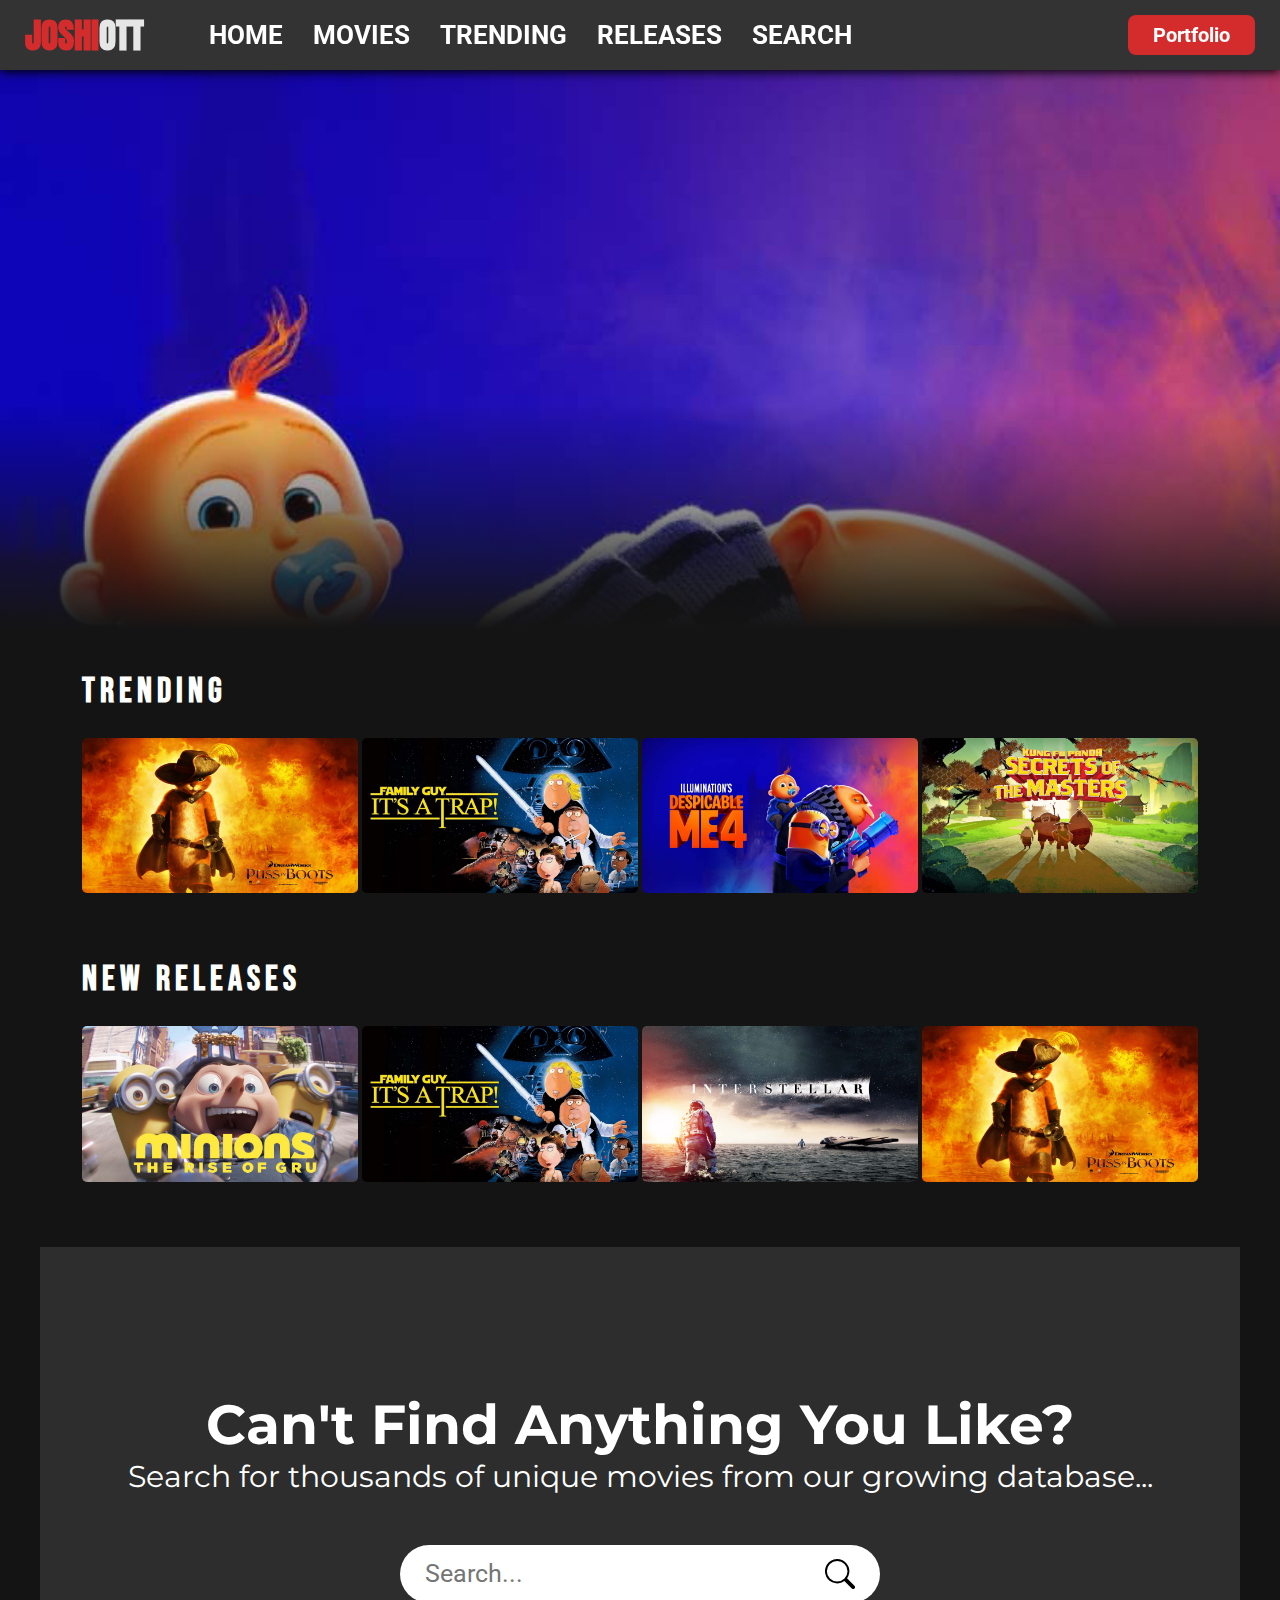
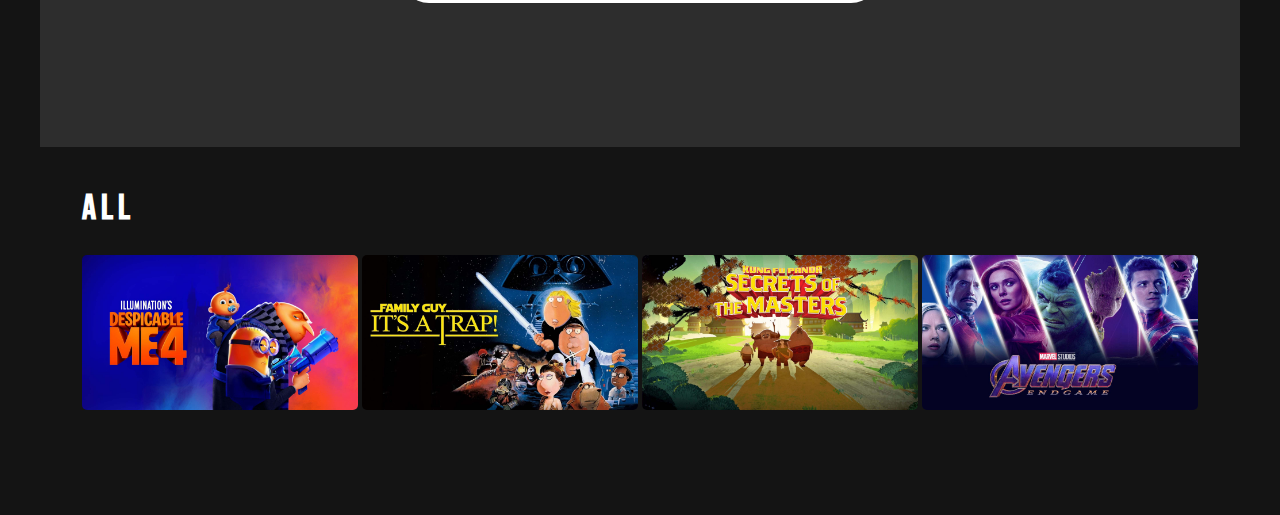
<file: m/index.html>
<!DOCTYPE html>
<html lang="en">
  <head>
    <title>Streaming Service Landing Page</title>
    <meta charset="UTF-8" />
    <meta name="viewport" content="width=device-width, initial-scale=1.0" />

    <link rel="stylesheet" href="styles.css" />
    

  </head>
  <body onload="AddCarouselButtons(); CheckSizeAttributes(); AddCards(); MakeJumbotron(); CheckCards(); ResizeHeader();" onscroll="ScrollFunction();" onresize="CheckSizeAttributes(); CheckCards(); MakeJumbotron(); ResizeHeader();">
    <div class="content">
        <div class="header">
            <div class="brand">
                <h1 class="red">JOSHI</h1>
                <h1 class="white">OTT</h1>
            </div>
            <div class="main-nav">
                <a href="#" class="button-container">
                    <h2>HOME</h2>
                </a>
                <a onclick="SmoothScroll('movies');" class="button-container">
                    <h2>MOVIES</h2>
                </a>
                <a onclick="SmoothScroll('trending');" class="button-container">
                    <h2>TRENDING</h2>
                </a>
                <a onclick="SmoothScroll('releases');" class="button-container">
                    <h2>RELEASES</h2>
                </a>
                <a onclick="SmoothScroll('search');" class="button-container">
                    <h2>SEARCH</h2>
                </a>
            </div>
            <div class="right-nav">
                <div class="button-container login" onclick="window.location.href='https://vpjoshi.in';">
                  <h2>Portfolio</h2>
                </div>
            </div> 
        </div>
        <div class="top">
            <div class="image-container">
            </div>
        </div>
        <div class="mid">
            <div class="content-area" id="trending">
                <h2 class="content-title">TRENDING</h2>
                <div class="card-carousel">

                </div>
            </div>
            <div class="content-area" id="releases">
                <h2 class="content-title">NEW RELEASES</h2>
                <div class="card-carousel">

                </div>
            </div>
            <div class="search-area" id="search">
                <div class="search-area-content">
                    <h2>Can't Find Anything You Like?</h2>
                    <p>Search for thousands of unique movies from our growing database...</p>
                    <div class="input-area">
                        <input type="text" placeholder="Search..." />
                        <svg fill="currentColor" viewBox="0 0 16 16">
                            <path d="M11.742 10.344a6.5 6.5 0 1 0-1.397 1.398h-.001c.03.04.062.078.098.115l3.85 3.85a1 1 0 0 0 1.415-1.414l-3.85-3.85a1.007 1.007 0 0 0-.115-.1zM12 6.5a5.5 5.5 0 1 1-11 0 5.5 5.5 0 0 1 11 0z" />
                        </svg>
                    </div>
                </div>
            </div>
            <div class="content-area" id="movies">
                <h2 class="content-title">ALL</h2>
                <div class="card-carousel">

                </div>
            </div>
        </div>

    </div>

    <div class="watch-later-modal">
        <h3>Added <a href="#" class="movie"></a> to your <a href="#" class="playlist">WATCH LATER</a> playlist!</h3>
        <div class="side-buttons">
            <svg fill="currentColor" viewBox="0 0 16 16" onclick="alert('Removed item from the Watch Later playlist'); ToggleWatchLater('', false);">
                <path fill-rule="evenodd" d="M8 3a5 5 0 1 1-4.546 2.914.5.5 0 0 0-.908-.417A6 6 0 1 0 8 2v1z" />
                <path d="M8 4.466V.534a.25.25 0 0 0-.41-.192L5.23 2.308a.25.25 0 0 0 0 .384l2.36 1.966A.25.25 0 0 0 8 4.466z" />
            </svg>
            <svg fill="currentColor" viewBox="0 0 16 16" onclick="ToggleWatchLater('', false);">
                <path d="M4.646 4.646a.5.5 0 0 1 .708 0L8 7.293l2.646-2.647a.5.5 0 0 1 .708.708L8.707 8l2.647 2.646a.5.5 0 0 1-.708.708L8 8.707l-2.646 2.647a.5.5 0 0 1-.708-.708L7.293 8 4.646 5.354a.5.5 0 0 1 0-.708z" />
            </svg>
        </div>
    </div>
    <script src="script.js"></script>
  </body>
</html>
</file>
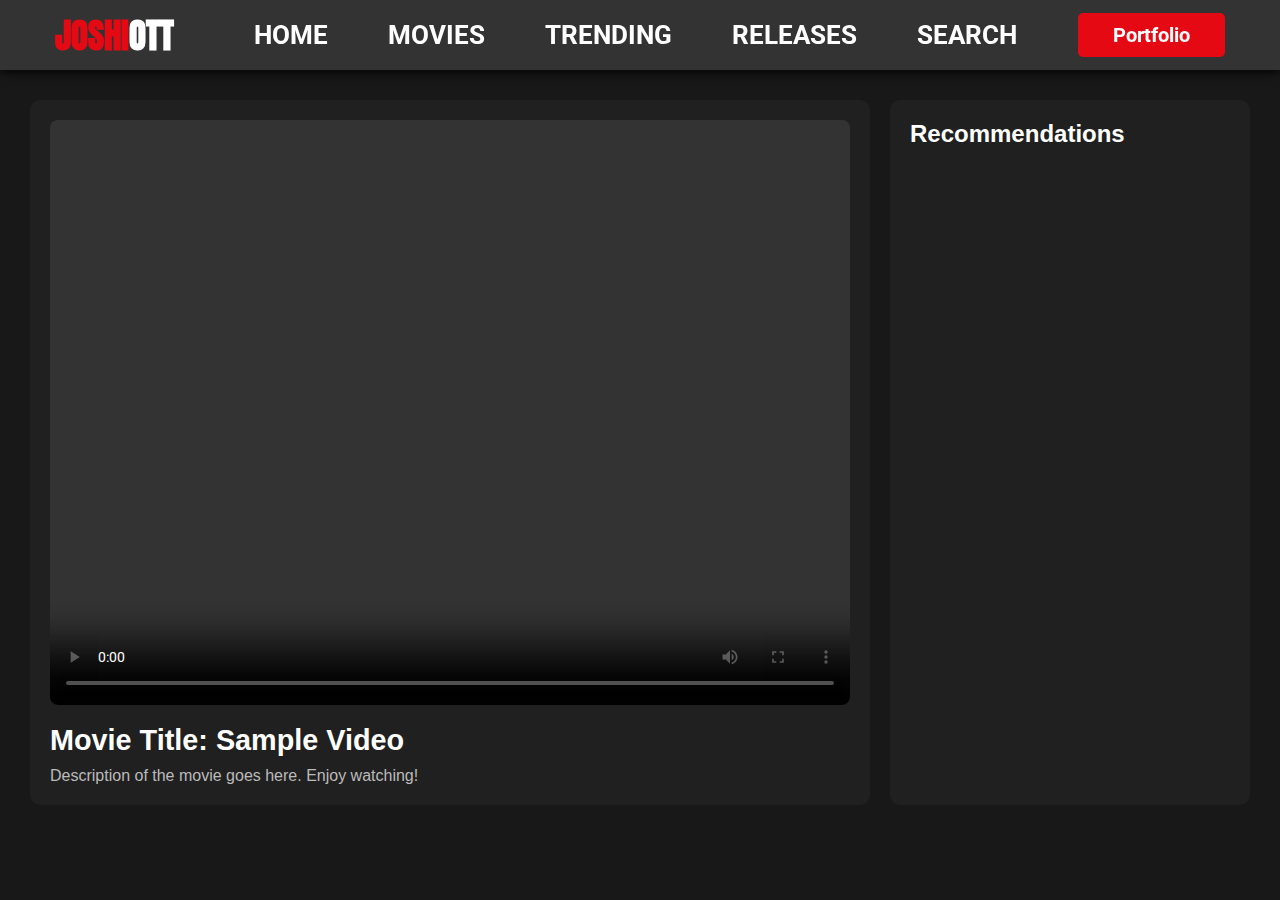
<file: watch/index.html>
<!DOCTYPE html>
<html lang="en">
<head>
  <title>Watch Movie - JOSHI OTT</title>
  <meta charset="UTF-8" />
  <meta name="viewport" content="width=device-width, initial-scale=1.0" />
  <link rel="stylesheet" href="styles.css" />
  <link rel="stylesheet" href="s.css" />
  <link href="https://vjs.zencdn.net/8.9.0/video-js.css" rel="stylesheet" />
  <script src="https://vjs.zencdn.net/8.9.0/video.min.js"></script>
  <link rel="icon" href="/favicon.ico" type="image/x-icon">



</head>
<body>
  <div class="content">
    <!-- Header Section -->
    <div class="header">
      <div class="brand">
        <h1 class="red">JOSHI</h1>
        <h1 class="white">OTT</h1>
      </div>
      <div class="main-nav">
        <a href="https://ott.vpjoshi.in/#" class="button-container"><h2>HOME</h2></a>
        <a href="https://ott.vpjoshi.in/#movies" class="button-container"><h2>MOVIES</h2></a>
        <a href="https://ott.vpjoshi.in/#trending" class="button-container"><h2>TRENDING</h2></a>
        <a href="https://ott.vpjoshi.in/#rekeases" class="button-container"><h2>RELEASES</h2></a>
        <a href="https://ott.vpjoshi.in/#search" class="button-container"><h2>SEARCH</h2></a>
      </div>
      <div class="right-nav">
        <div class="button-container login" onclick="window.location.href='https://vpjoshi.in';">
          <h2>Portfolio</h2>
        </div>
      </div>      
    </div>

    <!-- Video Player Layout -->
    <div class="video-section">
      <!-- Left Side: Video Player -->
      <div class="video-player">
        <video id="videoPlayer"
       class="video-js vjs-default-skin vjs-big-play-centered vjs-show-big-play-button-on-pause"
       controls preload="auto"></video>

        <h2 class="video-title">Movie Title: Sample Video</h2>
        <p class="video-description">Description of the movie goes here. Enjoy watching!</p>
      </div>

      <div class="recommendations">
        <h3>Recommendations</h3>
        <div id="recommendation-container"></div>
      </div>
      
    </div>
  </div>
  <script>
    const MovieFile = {
      "avengers endgame": "avengers.mp4",
      "deadpool wolverine": "deadpool.mp4",
      "despicable me 4": "despicableme4.mp4",
      "family guy - its a trap": "familyguy.mp4",
      "interstellar": "interstellar.mp4",
      "kung fu panda - secrets of the masters": "kungfupanda.mp4",
      "minions - the rise of gru": "minions.mp4",
      "puss in boots - the last wish": "pussinboots.mp4",
      "suzume": "suzume.mp4",
      "the gorge": "gorge.mp4"
    };


    let data = {
      "Deadpool Wolverine": {
        background: "Img/deadpool.jpg",
        display_background: "Img/deadpool.jpg",
        description: "The iconic duo is back in a hilarious, action-packed adventure filled with chaos and surprises.",
        duration: "2h 10m"
      },
      "Avengers Endgame": {
        background: "Img/endgame.jpg",
        display_background: "Img/endgame.jpg",
        description: "The Avengers reunite for one final stand against Thanos in a battle to save the universe.",
        duration: "3h 2m"
      },
      "Despicable Me 4": {
        background: "Img/gru.jpg",
        display_background: "Img/gru.jpg",
        description: "Gru and his mischievous minions return, facing hilarious challenges while embracing family life.",
        duration: "1h 35m"
      },
      "Family Guy - Its A Trap": {
        background: "Img/family_guy.jpg",
        display_background: "Img/family_guy.jpg",
        description: "Join the Griffin family in this hilarious, twisted Star Wars parody that reimagines Return of the Jedi.",
        duration: "45m"
      },
      "Interstellar": {
        background: "Img/inter.jpg",
        display_background: "Img/inter.jpg",
        description: "An emotional space odyssey that follows a team of astronauts searching for a new home for humanity.",
        duration: "2h 49m"
      },
      "Kung Fu Panda - Secrets Of The Masters": {
        background: "Img/panda.jpg",
        display_background: "Img/panda.jpg",
        description: "Witness the legendary kung fu masters' origins and discover their incredible stories of courage.",
        duration: "1h 30m"
      },
      "Minions - The Rise Of Gru": {
        background: "Img/minions.jpg",
        display_background: "Img/minions.jpg",
        description: "Join the minions on a chaotic and hilarious quest as they help young Gru become the world's greatest villain.",
        duration: "1h 27m"
      },
      "Puss In Boots - The Last Wish": {
        background: "Img/puss.jpg",
        display_background: "Img/puss.jpg",
        description: "Puss sets out on a daring quest to find the mythical Last Wish, facing thrilling adventures along the way.",
        duration: "1h 40m"
      },
      "Suzume": {
        background: "Img/suzume.jpg",
        display_background: "Img/suzume.jpg",
        description: "A breathtaking anime tale about a girl's mystical journey to close mysterious doors causing chaos across Japan.",
        duration: "2h 1m"
      },
      "The Gorge": {
        background: "Img/the_gorge.jpg",
        display_background: "Img/the_gorge.jpg",
        description: "A gripping survival thriller set in the wilderness, where dark secrets unravel as survival instincts clash.",
        duration: "1h 55m"
      }
    };

    const urlParams = new URLSearchParams(window.location.search);
    const movieKey = urlParams.get("movie")?.toLowerCase();
    const file = MovieFile[movieKey];

    const player = videojs('videoPlayer', {
      controls: true, autoplay: true, preload: 'auto', responsive: true,
    });

    function setVideo(name) {
      player.src({ src: `https://ott-api.vpjoshi.in/video/${name}`, type: 'video/mp4' });
      player.play();
    }

    if (file) {
      setVideo(file);
    } else {
      console.error("Movie not found:", movieKey);
    }

    function generateRecommendations(data) {
      const container = document.getElementById('recommendation-container');
      container.innerHTML = ''; // Clear previous recommendations

      const urlParams = new URLSearchParams(window.location.search);
      const currentMovie = urlParams.get('movie');

      const formattedMovie = Object.keys(data).find(key => key.toLowerCase() === currentMovie?.toLowerCase());

      // Convert to an array, filter out the current movie, and shuffle using Fisher-Yates algorithm
      const shuffledMovies = Object.entries(data)
        .filter(([key]) => key !== formattedMovie)
        .sort(() => Math.random() - 0.5);

      // Display up to 10 random recommendations
      shuffledMovies.slice(0, 9).forEach(([key, movie]) => {
        const recommendationDiv = document.createElement('div');
        recommendationDiv.classList.add('recommendation');
        recommendationDiv.onclick = () => {
          window.location.href = `?movie=${encodeURIComponent(key.toLowerCase())}`;
        };

        recommendationDiv.innerHTML = `
          <img src="${movie.background}" alt="${key}" />
          <div class="recommendation-info">
            <h4>${key}</h4>
            <p>${movie.duration}</p>
          </div>
        `;

        container.appendChild(recommendationDiv);
      });
    }

    // Call the function
    generateRecommendations(data);







  </script>
  <script src="https://vjs.zencdn.net/8.9.0/video.min.js"></script>
</body>
</html>
</file>
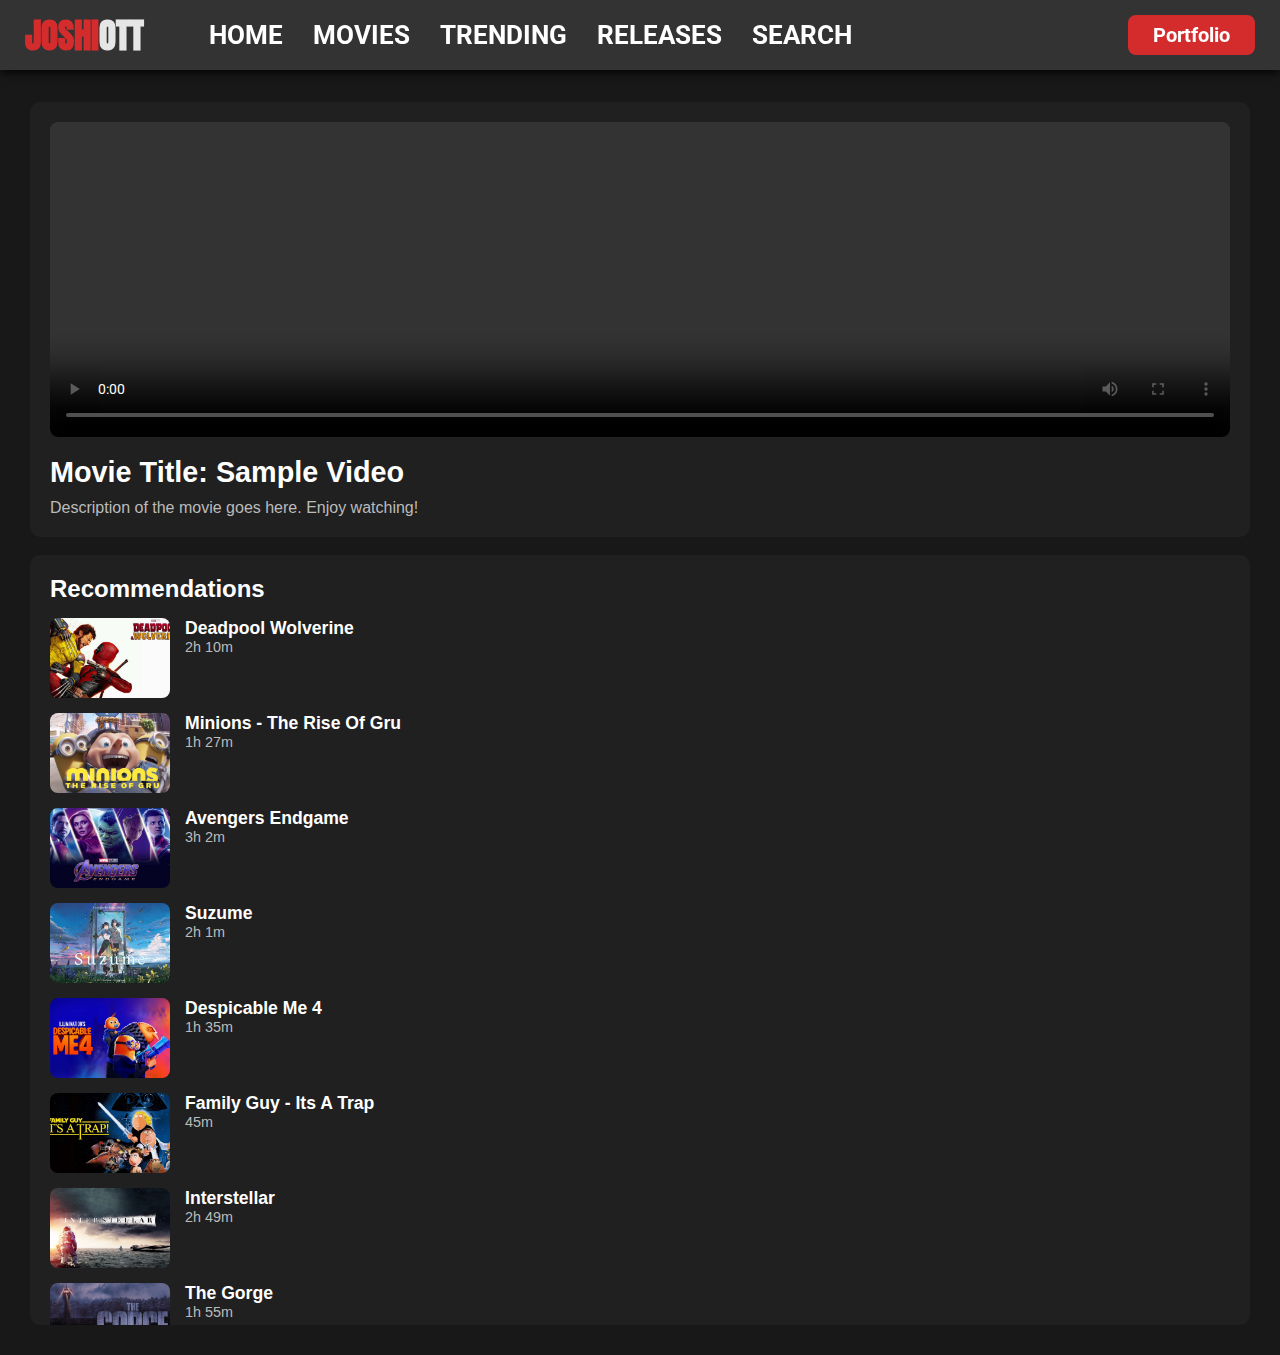
<file: m/watch/index.html>
<!DOCTYPE html>
<html lang="en">
<head>
  <title>Watch Movie - JOSHI OTT</title>
  <meta charset="UTF-8" />
  <meta name="viewport" content="width=800" />

  <link rel="stylesheet" href="s.css" />
  <link rel="stylesheet" href="styles.css" />
  <link href="https://vjs.zencdn.net/8.9.0/video-js.css" rel="stylesheet" />
  <script src="https://vjs.zencdn.net/8.9.0/video.min.js"></script>
  <link href="https://vjs.zencdn.net/8.9.0/video-js.css" rel="stylesheet" />
  <script src="script.js"></script>


</head>
<body onload="AddCarouselButtons(); CheckSizeAttributes(); AddCards(); MakeJumbotron(); CheckCards(); ResizeHeader();" onscroll="ScrollFunction();" onresize="CheckSizeAttributes(); CheckCards(); MakeJumbotron(); ResizeHeader();">
      <div class="content">
        <br><br><br><br>
        <div class="header">
            <div class="brand">
                <h1 class="red">JOSHI</h1>
                <h1 class="white">OTT</h1>
            </div>
            <div class="main-nav">

              <a href="https://ott.vpjoshi.in/m/#" class="button-container"><h2>HOME</h2></a>
              <a href="https://ott.vpjoshi.in/m/#movies" class="button-container"><h2>MOVIES</h2></a>
              <a href="https://ott.vpjoshi.in/m/#trending" class="button-container"><h2>TRENDING</h2></a>
              <a href="https://ott.vpjoshi.in/m/#releases" class="button-container"><h2>RELEASES</h2></a>
              <a href="https://ott.vpjoshi.in/m/#search" class="button-container"><h2>SEARCH</h2></a>
            </div>
            <div class="right-nav">
                <div class="button-container login" onclick="window.location.href='https://vpjoshi.in';">
                  <h2>Portfolio</h2>
                </div>
            </div> 
        </div>

    <!-- Video Player Layout -->
    <div class="video-section">
      <!-- Left Side: Video Player -->
      <div class="video-player">
        <video id="videoPlayer"
       class="video-js vjs-default-skin vjs-big-play-centered vjs-show-big-play-button-on-pause"
       controls preload="auto"></video>

        <h2 class="video-title">Movie Title: Sample Video</h2>
        <p class="video-description">Description of the movie goes here. Enjoy watching!</p>
      </div>

      <br>

      <div class="recommendations">
        <h3>Recommendations</h3>
        <div id="recommendation-container"></div>
      </div>
      
    </div>
  </div>
  <script>
    const MovieFile = {
      "avengers endgame": "avengers.mp4",
      "deadpool wolverine": "deadpool.mp4",
      "despicable me 4": "despicableme4.mp4",
      "family guy - its a trap": "familyguy.mp4",
      "interstellar": "interstellar.mp4",
      "kung fu panda - secrets of the masters": "kungfupanda.mp4",
      "minions - the rise of gru": "minions.mp4",
      "puss in boots - the last wish": "pussinboots.mp4",
      "suzume": "suzume.mp4",
      "the gorge": "gorge.mp4"
    };


    let data = {
      "Deadpool Wolverine": {
        background: "Img/deadpool.jpg",
        display_background: "Img/deadpool.jpg",
        description: "The iconic duo is back in a hilarious, action-packed adventure filled with chaos and surprises.",
        duration: "2h 10m"
      },
      "Avengers Endgame": {
        background: "Img/endgame.jpg",
        display_background: "Img/endgame.jpg",
        description: "The Avengers reunite for one final stand against Thanos in a battle to save the universe.",
        duration: "3h 2m"
      },
      "Despicable Me 4": {
        background: "Img/gru.jpg",
        display_background: "Img/gru.jpg",
        description: "Gru and his mischievous minions return, facing hilarious challenges while embracing family life.",
        duration: "1h 35m"
      },
      "Family Guy - Its A Trap": {
        background: "Img/family_guy.jpg",
        display_background: "Img/family_guy.jpg",
        description: "Join the Griffin family in this hilarious, twisted Star Wars parody that reimagines Return of the Jedi.",
        duration: "45m"
      },
      "Interstellar": {
        background: "Img/inter.jpg",
        display_background: "Img/inter.jpg",
        description: "An emotional space odyssey that follows a team of astronauts searching for a new home for humanity.",
        duration: "2h 49m"
      },
      "Kung Fu Panda - Secrets Of The Masters": {
        background: "Img/panda.jpg",
        display_background: "Img/panda.jpg",
        description: "Witness the legendary kung fu masters' origins and discover their incredible stories of courage.",
        duration: "1h 30m"
      },
      "Minions - The Rise Of Gru": {
        background: "Img/minions.jpg",
        display_background: "Img/minions.jpg",
        description: "Join the minions on a chaotic and hilarious quest as they help young Gru become the world's greatest villain.",
        duration: "1h 27m"
      },
      "Puss In Boots - The Last Wish": {
        background: "Img/puss.jpg",
        display_background: "Img/puss.jpg",
        description: "Puss sets out on a daring quest to find the mythical Last Wish, facing thrilling adventures along the way.",
        duration: "1h 40m"
      },
      "Suzume": {
        background: "Img/suzume.jpg",
        display_background: "Img/suzume.jpg",
        description: "A breathtaking anime tale about a girl's mystical journey to close mysterious doors causing chaos across Japan.",
        duration: "2h 1m"
      },
      "The Gorge": {
        background: "Img/the_gorge.jpg",
        display_background: "Img/the_gorge.jpg",
        description: "A gripping survival thriller set in the wilderness, where dark secrets unravel as survival instincts clash.",
        duration: "1h 55m"
      }
    };


    window.onload = function() {
    const urlParams = new URLSearchParams(window.location.search);
    const movieKey = urlParams.get("movie")?.toLowerCase();
    const file = MovieFile[movieKey];
    const formattedMovie = Object.keys(data).find(key => key.toLowerCase() === movieKey?.toLowerCase());


    const player = videojs('videoPlayer', {
      controls: true, autoplay: true, preload: 'auto', responsive: true,
    });

    function setVideo(name) {
      player.src({ src: `https://ott-api.vpjoshi.in/video/${name}`, type: 'video/mp4' });
      player.play();
    }

    if (file) {
      setVideo(file);
      document.querySelector('.video-title').innerText = `${formattedMovie}`;
      document.querySelector('.video-description').innerText = data[formattedMovie].description;
    } else {
      document.querySelector('.video-title').innerText = `Movie Not Found`;
      document.querySelector('.video-description').innerText = "You have entered Wrong Movie Name.";
    }

    };


    

    function generateRecommendations(data) {
      const container = document.getElementById('recommendation-container');
      container.innerHTML = ''; // Clear previous recommendations

      const urlParams = new URLSearchParams(window.location.search);
      const currentMovie = urlParams.get('movie');

      const formattedMovie = Object.keys(data).find(key => key.toLowerCase() === currentMovie?.toLowerCase());

      // Convert to an array, filter out the current movie, and shuffle using Fisher-Yates algorithm
      const shuffledMovies = Object.entries(data)
        .filter(([key]) => key !== formattedMovie)
        .sort(() => Math.random() - 0.5);

      // Display up to 10 random recommendations
      shuffledMovies.slice(0, 9).forEach(([key, movie]) => {
        const recommendationDiv = document.createElement('div');
        recommendationDiv.classList.add('recommendation');
        recommendationDiv.onclick = () => {
          window.location.href = `?movie=${encodeURIComponent(key.toLowerCase())}`;
        };

        recommendationDiv.innerHTML = `
          <img src="${movie.background}" alt="${key}" />
          <div class="recommendation-info">
            <h4>${key}</h4>
            <p>${movie.duration}</p>
          </div>
        `;

        container.appendChild(recommendationDiv);
      });
    }

    // Call the function
    generateRecommendations(data);

    








  </script>
  <script src="https://vjs.zencdn.net/8.9.0/video.min.js"></script>
</body>
</html>
</file>
<file: m/styles.css>
@import url("https://fonts.googleapis.com/css2?family=Montserrat:wght@200;400;600&family=Roboto&display=swap");
@import url("https://fonts.googleapis.com/css2?family=Anton&family=Bebas+Neue&display=swap");

:root {
    --blue: rgba(35, 73, 189, 1);
    --blue-selected: rgba(30, 73, 210, 0.8);
    --grey: rgba(104, 104, 104, 1);
    --grey-selected: rgb(162, 159, 159);
    --red: rgba(212, 44, 44, 1);
    --red-selected: rgba(170, 35, 35, 0.9);
    --card-scale: 5;
}

body {
    user-select: none;         /* Disable text/image selection */
    -webkit-user-select: none; /* Safari */
    -ms-user-select: none;     /* IE */}


html,
body {
    margin: 0;
    padding: 0;
    width: 100%;
}

h1,
h3,
h2,
h5,
h4,
p {
    margin: 0px;
}

a {
    text-decoration: none;
}

.content {
    margin: 0;
    padding: 0;
    width: 100%;
    height: 100%;
    display: flex;
    flex-direction: column;
    overflow-y: auto;
}

.red {
    color: var(--red);
}

.white {
    color: rgba(230, 230, 230, 1);
}

/* HEADER */
.header {
    width: 100%;
    position: fixed;
    height: 70px;
    background-color: transparent;
    display: flex;
    align-items: center;
    z-index: 10;
    transition: background-color 0.3s;
}

.header-change {
    flex-direction: column;
    justify-content: center;
}

.header-top {
    display: flex;
    align-items: center;
    width: 100%;
}

.header-bottom {
    display: flex;
    align-items: center;
    flex-direction: column;
    width: 100%;
}

.header-bottom .main-nav {
    flex-direction: column;
    margin-left: 0px;
    margin-bottom: 20px;
}

.header-bottom .main-nav h3 {
    margin-bottom: 10px;
}

.header-bottom .right-nav {
    margin: 0 auto !important;
}

.header:hover {
    background-color: rgba(51, 51, 51, 1);
    box-shadow: 0px 2px 10px black;
    transition: background-color 0.3s;
}

.header-active {
    background-color: rgba(51, 51, 51, 1);
    box-shadow: 0px 2px 10px black;
    transition: background-color 0.3s;
}

.header .brand {
    margin-left: 25px;
    display: flex;
}

.header .brand h1 {
    font-family: "Anton", sans-serif;
    font-size: 35px;
}

.main-nav {
    height: 100%;
    display: flex;
    align-items: center;
    margin-left: 50px;
}

.main-nav .button-container {
    height: calc(100% - 10px);
    margin-top: 5px;
    padding: 0px 15px;
    display: flex;
    align-items: center;
    justify-content: center;
    border-bottom: 5px solid transparent;
    border-bottom-color: transparent;
    transition: border-bottom-color 0.3s;
}

.main-nav .button-container:hover {
    cursor: pointer;
    border-bottom-color: var(--red);
    transition: border-bottom-color 0.3s;
}

.main-nav .button-container h2 {
    font-family: "Roboto", sans-serif;
    font-size: 26px;
    color: white;
}

.header .right-nav {
    margin-left: auto;
    display: flex;
    align-items: center;
    margin-right: 25px;
}

.right-nav .button-container {
    display: flex;
    justify-content: center;
    align-items: center;
    padding: 8px 25px;
    border-radius: 8px;
}

.login {
    background-color: var(--red);
}

.login:hover {
    background-color: var(--red-selected);
    cursor: pointer;
}

.right-nav .button-container h2 {
    font-family: "Roboto", sans-serif;
    font-size: 20px;
    color: white;
}

.hamburger {
    margin-left: auto;
    margin-right: 25px;
}

.hamburger:hover svg {
    cursor: pointer;
    background-color: rgba(255, 255, 255, 0.8);
}

.hamburger svg {
    width: 30px;
    height: 30px;
    min-width: 30px;
    padding: 8px;
    border-radius: 12px;
    background-color: white;
    color: black;
}
/* END HEADER */

/* TOP SECTION */
.top {
    width: 100%;
    min-height: 250px;
    display: flex;
    align-items: center;
    background-image: url("Img/gru_head_m.jpg");
    background-repeat: no-repeat;
    background-size: cover;
    height: 70svh !important;
}


.top .image-container {
    width: 100%;
    height: 100%;
    display: flex;
    align-items: center;
    background: rgb(20, 20, 20);
    background: linear-gradient(
        0deg,
        rgba(20, 20, 20, 1) 0%,
        rgba(255, 255, 255, 0) 36%
    );
}

@-webkit-keyframes fadeIn {
    0% {
        opacity: 0;
    }
    100% {
        opacity: 1;
    }
}

@keyframes fadeIn {
    0% {
        opacity: 0;
    }
    100% {
        opacity: 1;
    }
}

@-webkit-keyframes fadeOut {
    0% {
        opacity: 1;
    }
    100% {
        opacity: 0;
    }
}

@keyframes fadeOut {
    0% {
        opacity: 1;
    }
    100% {
        opacity: 0;
    }
}

.fadeIn {
    -webkit-animation-name: fadeIn;
    animation-name: fadeIn;
}

.fadeOut {
    -webkit-animation-name: fadeOut;
    animation-name: fadeOut;
}

.top .left-side {
    width: 100%;
    height: 80%;
    padding-left: 10%;
    padding-left: 10%;
    display: flex;
    flex-direction: column;
    justify-content: center;
}

.top h1 {
    margin: 0px;
    font-family: "Montserrat", sans-serif;
    font-weight: 600;
    font-size: 95px;
    color: white;
    text-shadow: 5px 5px 10px black;
}

.top p {
    margin: 0px;
    font-family: "Montserrat", sans-serif;
    font-weight: 400;
    font-size: 20px;
    color: white;
    text-shadow: 2px 2px 1px black;
    padding: 25px 0px;
}

.top h3 {
    display: flex;
    align-items: center;
}

.button-section {
    width: 100%;
    display: flex;
    font-family: "Roboto", sans-serif;
}

.button-section svg {
    width: 25px;
    height: 25px;
    min-width: 25px;
    padding-left: 10px;
}

.top .watch,
.top .queue {
    padding: 10px 25px;
    border-radius: 8px;
}

.watch {
    color: white;
    display: flex;
    background-color: var(--red);
}

.queue {
    color: white;
    display: flex;
    background-color: var(--grey);
    margin-left: 30px;
}

.watch:hover {
    background-color: var(--red-selected);
    cursor: pointer;
}

.queue:hover {
    background-color: var(--grey-selected);
    cursor: pointer;
}
/* END TOP SECTION*/

/* MID SECTION */
.mid {
    display: flex;
    flex-direction: column;
    background-color: #141414;
    padding: 40px;
}

.mid .content-area {
    width: 100%;
    display: flex;
    flex-direction: column;
    margin-bottom: 40px;
}

.content-area .content-title {
    font-family: "Bebas Neue", cursive;
    color: white;
    font-size: 35px;
    letter-spacing: 5px;
    padding-left: 40px;
}

.card-carousel {
    width: 100%;
    margin: 25px 0px;
    display: flex;
}

.card-carousel:hover svg {
    color: white;
    transition: color 0.3s;
}

.carousel-btn {
    display: flex;
    align-items: center;
    justify-content: center;
    color: white;
}

.carousel-btn svg {
    width: 40px;
    height: 40px;
    color: transparent;
    transition: color 0.3s;
}

.carousel-btn svg:hover {
    color: lightgrey;
    cursor: pointer;
}

.card {
    background-size: cover;
    transform: scale(1);
    transition: transform 0.2s;
    border-radius: 5px;
}

.card h4 {
    font-family: "Roboto", sans-serif;
    font-size: 20px;
    color: white;
    text-shadow: 1px 1px 3px black;
}

.card p {
    font-family: "Roboto", sans-serif;
    font-size: 14px;
    color: white;
    text-shadow: 1px 1px 1px black;
    text-overflow: ellipsis;
}

.card h3 {
    font-family: "Roboto", sans-serif;
    font-size: 14px;
    color: white;
}

.card svg {
    width: 25px;
    height: 25px;
    min-width: 25px;
}

.card:hover {
    transform: scale(1.3);
    transition: transform 0.5s;
    z-index: 1;
}

.movie-desc {
    position: fixed;
    left: 0;
    top: 0;
    width: 100%;
    height: calc(100% - 100px);
    background-color: rgba(0, 0, 0, 0.5);
    display: flex;
    vertical-align: center;
    justify-content: center;
    z-index: 10;

    padding: 50px 0px;
}

.modal-content {
    width: 100%;
    max-width: 1000px;
    height: auto;
    display: flex;
    flex-direction: column;
    background-color: rgba(51, 51, 51, 1);
}

.desc-image {
    width: 100%;
    background-repeat: no-repeat;
    background-size: cover;
}

.desc-image div {
    width: 100%;
    height: 100%;
    background: rgb(51, 51, 51);
    background: linear-gradient(
        0deg,
        rgba(51, 51, 51, 1) 0%,
        rgba(255, 255, 255, 0) 36%
    );
}

.close-btn {
    background-color: #333;
    border-radius: 50px;
    position: relative;
    z-index: 11;
}

.close-btn svg {
    position: absolute;
    top: 0px;
    right: 0px;
    margin-top: 15px;
    margin-right: 15px;
    width: 30px;
    min-width: 30px;
    height: 30px;
    min-height: 30px;
    padding: 8px;
    border-radius: 50px;
    background-color: #333;
    color: white;
    cursor: pointer;
}

.close-btn svg:hover {
    transform: scale(1.15);
}

.desc-top {
    display: flex;
    flex-direction: column;
    width: calc(100% - 50px);
    padding: 0px 25px;
    margin-top: 25px;
}

.desc-top h1 {
    font-family: "Bebas Neue", cursive;
    font-size: 50px;
    color: white;
    border-bottom: 5px solid var(--red);
}

.desc-top .button-selection {
    display: flex;
    width: 100%;
    margin-top: 15px;
}

.desc-top .button-selection div {
    padding: 10px 25px;
}

.desc-top h3 {
    font-family: "Roboto", sans-serif;
}

.desc-top svg {
    width: 25px;
    height: 25px;
    margin-left: 15px;
}

.desc-mid {
    width: calc(100% - 50px);
    margin-top: 50px;
    padding: 0px 25px;
}

.desc-mid p {
    font-size: 30px;
    font-family: "Roboto", sans-serif;
    color: white;
}

.desc-bottom {
    display: flex;
    flex-direction: column;
    width: calc(100% - 50px);
    margin-top: 50px;
    padding: 0px 25px;
}

.desc-bottom .cast {
    width: 100%;
    display: flex;
}

.cast-card {
    height: auto;
    background-size: cover;
    background-repeat: no-repeat;
}

.overlay {
    height: 100%;
    width: calc(100% - 30px);
    display: flex;
    flex-direction: column;
    position: relative;
    justify-content: end;
    padding: 0px 15px;
    text-overflow: ellipsis;
    display: none;
    border-radius: 5px;
}

.overlay .button-container {
    width: 100%;
    display: flex;
    margin-bottom: 15px;
    margin-top: 15px;
}

.overlay .button-container svg {
    width: 15px;
    height: 15px;
    min-width: 15px;
    padding: 2px;
}

.card .queue,
.card .star {
    margin-left: 8px;
    padding: 7px;
    border-radius: 50px;
    background-color: #333;
    color: white;
    border: 2px solid #878585;
}

.card .watch {
    padding: 7px;
    border-radius: 50px;
    border: 2px solid var(--red);
}

.card .queue:hover,
.card .star:hover {
    background-color: #616161;
}

.card:hover .overlay {
    display: flex;
    background-image: linear-gradient(
        to right,
        rgba(51, 51, 51, 0.95),
        rgba(255, 255, 255, 0.01)
    );
}

.overlay p {
    color: #bdbdbd;
}

.mid .search-area {
    width: 100%;
    display: flex;
    flex-direction: column;
    margin-bottom: 40px;
    height: 500px;
    background-image: url(""); /* ------------------------------------------------------------------------------------------------------- */
    background-size: cover;
    background-repeat: no-repeat;
}

.search-area .search-area-content {
    width: 100%;
    height: 100%;
    background-color: rgba(51, 51, 51, 0.8);
    display: flex;
    justify-content: center;
    align-items: center;
    flex-direction: column;
}

.search-area h2 {
    font-family: "Montserrat", sans-serif;
    color: white;
    font-size: 55px;
}

.search-area p {
    font-family: "Montserrat", sans-serif;
    color: white;
    font-size: 30px;
}

.search-area input {
    border: none;
    background-color: transparent;
    width: 100%;
    height: 50px;
    padding: 4px 25px;
    font-family: "Roboto", sans-serif;
    font-size: 25px;
}

.search-area svg {
    width: 30px;
    height: 30px;
    min-width: 30px;
    padding: 5px 25px;
    margin-left: auto;
}

.search-area .input-area {
    width: 40%;
    display: flex;
    align-items: center;
    background-color: white;
    border-radius: 50px;
    margin-top: 50px;
}
/* END MID SECTION */
/* FOOTER */
.bottom {
    width: 100%;
    display: flex;
    flex-direction: column;
    min-height: 100px;
    background-color: #141414;
    justify-content: center;
    align-items: center;
}

.bottom .btn-row {
    width: 50%;
    margin: 15px 0px;
    display: flex;
    align-items: center;
    justify-content: space-between;
}

.bottom .btn-row h4 {
    color: white;
    font-family: "Montserrat", sans-serif;
    font-size: 12px;
}

.bottom .btn-row h4:hover {
    text-decoration: underline;
    cursor: pointer;
}

.bottom .brand {
    display: flex;
}

.bottom .brand h1 {
    font-family: "Anton", sans-serif;
    font-size: 35px;
}

.bottom .socials {
    display: flex;
    justify-content: end;
    align-items: center;
}

.socials a svg {
    width: 25px;
    height: 25px;
    max-width: 25px;
    color: white;
    padding-left: 20px;
}

.btn-row p {
    color: white;
    font-family: "Montserrat", sans-serif;
    font-size: 8px;
}
/* END FOOTER */

/* MODAL */

.watch-later-modal {
    position: fixed;
    bottom: 0px;
    left: 0px;
    z-index: 11;
    background-color: #333;
    margin-bottom: 15px;
    margin-left: 15px;
    display: flex;
    padding: 20px;
    border-radius: 9px;
    align-items: center;
    display: none;
    box-shadow: 3px 3px 8px black;
}

.watch-later-modal h3 {
    font-family: "Roboto", sans-serif;
    font-size: 20px;
    color: white;
}

.watch-later-modal .side-buttons {
    display: flex;
    align-items: center;
    justify-content: center;
}

.watch-later-modal .side-buttons svg {
    width: 35px;
    min-width: 35px;
    height: 35px;
    min-height: 35px;
    color: white;
    background-color: rgba(255, 255, 255, 0.1);
    padding: 6px;
    border-radius: 50px;
    margin-left: 20px;
}

.side-buttons svg:hover {
    background-color: #141414;
    transition: background-color 0.3s;
    cursor: pointer;
}

.watch-later-modal h3 .playlist {
    color: var(--red);
}

.watch-later-modal h3 .movie {
    color: var(--red);
}

/* END MODAL */

@media screen and (max-width: 1660px) {
    .top p {
        font-size: 16px;
    }
}

@media screen and (max-width: 1430px) {
    .card h4 {
        font-size: 16px;
    }

    .card p {
        font-size: 11px;
    }

    .overlay {
        width: calc(100% - 20px);
        padding: 0px 10px;
    }

    .overlay .button-container {
        margin-bottom: 10px;
        margin-top: 10px;
    }

    .modal-content {
        max-width: 800px;
    }
}

@media screen and (max-width: 1330px) {
    .top h1 {
        font-size: 80px;
    }

    .top p {
        font-size: 14px;
    }

    .top h3 {
        font-size: 12px;
    }

    .top svg {
        width: 20px;
        height: 20px;
        min-width: 20px;
    }

    .top .watch,
    .top .queue {
        padding: 7px 20px;
    }
}

@media screen and (max-width: 1230px) {
    .main-nav .button-container h2 {
        font-size: 20px;
    }

    .right-nav .button-container h2 {
        font-size: 16px;
    }

    .carousel-btn svg {
        width: 30px;
        height: 30px;
    }

    .card svg {
        width: 20px;
        height: 20px;
        min-width: 20px;
    }

    .content-area .content-title {
        padding-left: 30px;
    }

    .search-area-content h2 {
        font-size: 40px;
    }

    .search-area-content p {
        font-size: 20px;
    }
}

@media screen and (max-width: 1180px) {
    .top .left-side {
        padding-left: 6%;
        width: 45%;
    }

    .search-area-content .input-area {
        width: 50%;
        margin-top: 40px;
    }

    .mid .search-area {
        height: 400px;
    }

    .search-area input {
        font-size: 18px;
    }

    .search-area svg {
        width: 20px;
        height: 20px;
        min-width: 20px;
    }

    .modal-content {
        max-width: 700px;
    }
}

@media screen and (max-width: 1045px) {
    .top h1 {
        font-size: 65px;
    }

    .top p {
        font-size: 12px;
    }

    .content-area .content-title {
        font-size: 28px;
    }

    .mid {
        padding: 30px;
    }

    .search-area-content .input-area input {
        height: 40px;
    }

    .search-area-content h2 {
        font-size: 30px;
    }
    .search-area-content p {
        font-size: 16px;
    }

    .mid .search-area {
        height: 350px;
    }
}

@media screen and (max-width: 950px) {
    .header .brand h1 {
        font-size: 30px;
    }

    .main-nav .button-container h2 {
        font-size: 16px;
    }

    .right-nav .button-container h2 {
        font-size: 12px;
    }

    .main-nav {
        margin-left: 30px;
    }

    .movie-desc {
        padding: 0px;
        height: 100%;
    }

    .modal-content {
        max-width: 100%;
    }
}

@media screen and (max-width: 815px) {
    .header {
        min-height: 70px;
        height: auto;
    }
}

@media screen and (max-width: 737px) {
    .carousel-btn {
        display: none;
    }

    .card {
        display: flex !important;
        overflow-y: visible;
    }

    .card:hover {
        position: relative;
        margin: 0px 30px !important;
    }

    .card-carousel {
        overflow-x: scroll;
        overflow-y: visible;
        align-items: center;
    }

    .card svg {
        width: 10px;
        height: 10px;
        min-width: 10px;
    }

    .search-area .input-area {
        width: 70%;
    }

    .mid .search-area {
        height: 250px;
    }

    .content-area .content-title {
        padding-left: 0px;
    }

    .bottom .btn-row {
        width: 95%;
    }

    .desc-top h3 {
        font-size: 16px;
    }

    .desc-top svg {
        width: 20px;
        height: 20px;
    }

    .desc-mid p {
        font-size: 25px;
    }
}

@media screen and (max-width: 730px) {
    .carousel-btn svg {
        width: 20px;
        height: 20px;
    }

    .card-carousel {
        margin: 10px 0px;
    }
}

@media screen and (max-width: 710px) {
    .card h4 {
        font-size: 13px;
    }

    .card p {
        font-size: 8px;
    }

    .overlay {
        width: calc(100% - 16px);
        padding: 0px 8px;
    }

    .overlay .button-container {
        margin-bottom: 8px;
        margin-top: 8px;
    }

    .card .queue {
        margin-left: 8px;
    }

    .card .queue,
    .card .watch,
    .card .star {
        padding: 4px;
    }

    .search-area-content h2 {
        font-size: 25px;
    }
    .search-area-content p {
        font-size: 12px;
    }
}

@media screen and (max-width: 610px) {
    .card svg {
        width: 8px;
        height: 8px;
        min-width: 8px;
    }

    .top h1 {
        font-size: 50px;
    }

    .top p {
        font-size: 10px;
        padding: 15px 0px;
    }

    .top .left-side {
        width: 80%;
    }

    .mid {
        padding: 20px;
    }
}

@media screen and (max-width: 545px) {
    .card h4 {
        font-size: 10px;
    }

    .card p {
        font-size: 6px;
    }

    .search-area-content h2 {
        text-align: center;
        font-size: 24px;
    }
    .search-area-content p {
        text-align: center;
        width: 90%;
        font-size: 12px;
    }

    .desc-top h3 {
        font-size: 14px;
    }

    .desc-top svg {
        width: 18px;
        height: 18px;
    }

    .desc-mid p {
        font-size: 20px;
    }
}

@media screen and (max-width: 460px) {
    .btn-row {
        flex-direction: column;
    }

    .socials svg {
        padding: 0px 10px;
    }
}
</file>
<file: watch/styles.css>
@import url("https://fonts.googleapis.com/css2?family=Montserrat:wght@200;400;600&family=Roboto&display=swap");
@import url("https://fonts.googleapis.com/css2?family=Anton&family=Bebas+Neue&display=swap");

:root {
    --blue: rgba(35, 73, 189, 1);
    --blue-selected: rgba(30, 73, 210, 0.8);
    --grey: rgba(104, 104, 104, 1);
    --grey-selected: rgb(162, 159, 159);
    --red: rgba(212, 44, 44, 1);
    --red-selected: rgba(170, 35, 35, 0.9);
    --card-scale: 5;
}

html,
body {
    margin: 0;
    padding: 0;
    width: 100%;
}

h1,
h3,
h2,
h5,
h4,
p {
    margin: 0px;
}

a {
    text-decoration: none;
}

.content {
    margin: 0;
    padding: 0;
    width: 100%;
    height: 100%;
    display: flex;
    flex-direction: column;
    overflow-y: auto;
}

.red {
    color: var(--red);
}

.white {
    color: rgba(230, 230, 230, 1);
}

/* HEADER */
.header {
    width: 100%;
    position: fixed;
    height: 70px;
    background-color: transparent;
    display: flex;
    align-items: center;
    z-index: 10;
    transition: background-color 0.3s;
}

.header-change {
    flex-direction: column;
    justify-content: center;
}

.header-top {
    display: flex;
    align-items: center;
    width: 100%;
}

.header-bottom {
    display: flex;
    align-items: center;
    flex-direction: column;
    width: 100%;
}

.header-bottom .main-nav {
    flex-direction: column;
    margin-left: 0px;
    margin-bottom: 20px;
}

.header-bottom .main-nav h3 {
    margin-bottom: 10px;
}

.header-bottom .right-nav {
    margin: 0 auto !important;
}

.header:hover {
    background-color: rgba(51, 51, 51, 1);
    box-shadow: 0px 2px 10px black;
    transition: background-color 0.3s;
}

.header-active {
    background-color: rgba(51, 51, 51, 1);
    box-shadow: 0px 2px 10px black;
    transition: background-color 0.3s;
}

.header .brand {
    margin-left: 25px;
    display: flex;
}

.header .brand h1 {
    font-family: "Anton", sans-serif;
    font-size: 35px;
}

.main-nav {
    height: 100%;
    display: flex;
    align-items: center;
    margin-left: 50px;
}

.main-nav .button-container {
    height: calc(100% - 10px);
    margin-top: 5px;
    padding: 0px 15px;
    display: flex;
    align-items: center;
    justify-content: center;
    border-bottom: 5px solid transparent;
    border-bottom-color: transparent;
    transition: border-bottom-color 0.3s;
}

.main-nav .button-container:hover {
    cursor: pointer;
    border-bottom-color: var(--red);
    transition: border-bottom-color 0.3s;
}

.main-nav .button-container h2 {
    font-family: "Roboto", sans-serif;
    font-size: 26px;
    color: white;
}

.header .right-nav {
    margin-left: auto;
    display: flex;
    align-items: center;
    margin-right: 25px;
}

.right-nav .button-container {
    display: flex;
    justify-content: center;
    align-items: center;
    padding: 8px 25px;
    border-radius: 8px;
}

.login {
    background-color: var(--red);
}

.login:hover {
    background-color: var(--red-selected);
    cursor: pointer;
}

.right-nav .button-container h2 {
    font-family: "Roboto", sans-serif;
    font-size: 20px;
    color: white;
}

.hamburger {
    margin-left: auto;
    margin-right: 25px;
}

.hamburger:hover svg {
    cursor: pointer;
    background-color: rgba(255, 255, 255, 0.8);
}

.hamburger svg {
    width: 30px;
    height: 30px;
    min-width: 30px;
    padding: 8px;
    border-radius: 12px;
    background-color: white;
    color: black;
}
/* END HEADER */

/* TOP SECTION */
.top {
    width: 100%;
    min-height: 250px;
    display: flex;
    align-items: center;
    background-image: url("Img/gru_head.jpg");
    background-repeat: no-repeat;
    background-size: cover;
}

.top .image-container {
    width: 100%;
    height: 100%;
    display: flex;
    align-items: center;
    background: rgb(20, 20, 20);
    background: linear-gradient(
        0deg,
        rgba(20, 20, 20, 1) 0%,
        rgba(255, 255, 255, 0) 36%
    );
}

@-webkit-keyframes fadeIn {
    0% {
        opacity: 0;
    }
    100% {
        opacity: 1;
    }
}

@keyframes fadeIn {
    0% {
        opacity: 0;
    }
    100% {
        opacity: 1;
    }
}

@-webkit-keyframes fadeOut {
    0% {
        opacity: 1;
    }
    100% {
        opacity: 0;
    }
}

@keyframes fadeOut {
    0% {
        opacity: 1;
    }
    100% {
        opacity: 0;
    }
}

.fadeIn {
    -webkit-animation-name: fadeIn;
    animation-name: fadeIn;
}

.fadeOut {
    -webkit-animation-name: fadeOut;
    animation-name: fadeOut;
}

.top .left-side {
    width: 40%;
    height: 80%;
    padding-left: 10%;
    display: flex;
    flex-direction: column;
    justify-content: center;
}

.top h1 {
    margin: 0px;
    font-family: "Montserrat", sans-serif;
    font-weight: 600;
    font-size: 95px;
    color: white;
    text-shadow: 5px 5px 10px black;
}

.top p {
    margin: 0px;
    font-family: "Montserrat", sans-serif;
    font-weight: 400;
    font-size: 20px;
    color: white;
    text-shadow: 2px 2px 1px black;
    padding: 25px 0px;
}

.top h3 {
    display: flex;
    align-items: center;
}

.button-section {
    width: 100%;
    display: flex;
    font-family: "Roboto", sans-serif;
}

.button-section svg {
    width: 25px;
    height: 25px;
    min-width: 25px;
    padding-left: 10px;
}

.top .watch,
.top .queue {
    padding: 10px 25px;
    border-radius: 8px;
}

.watch {
    color: white;
    display: flex;
    background-color: var(--red);
}

.queue {
    color: white;
    display: flex;
    background-color: var(--grey);
    margin-left: 30px;
}

.watch:hover {
    background-color: var(--red-selected);
    cursor: pointer;
}

.queue:hover {
    background-color: var(--grey-selected);
    cursor: pointer;
}
/* END TOP SECTION*/

/* MID SECTION */
.mid {
    display: flex;
    flex-direction: column;
    background-color: #141414;
    padding: 40px;
}

.mid .content-area {
    width: 100%;
    display: flex;
    flex-direction: column;
    margin-bottom: 40px;
}

.content-area .content-title {
    font-family: "Bebas Neue", cursive;
    color: white;
    font-size: 35px;
    letter-spacing: 5px;
    padding-left: 40px;
}

.card-carousel {
    width: 100%;
    margin: 25px 0px;
    display: flex;
}

.card-carousel:hover svg {
    color: white;
    transition: color 0.3s;
}

.carousel-btn {
    display: flex;
    align-items: center;
    justify-content: center;
    color: white;
}

.carousel-btn svg {
    width: 40px;
    height: 40px;
    color: transparent;
    transition: color 0.3s;
}

.carousel-btn svg:hover {
    color: lightgrey;
    cursor: pointer;
}

.card {
    background-size: cover;
    transform: scale(1);
    transition: transform 0.2s;
    border-radius: 5px;
}

.card h4 {
    font-family: "Roboto", sans-serif;
    font-size: 20px;
    color: white;
    text-shadow: 1px 1px 3px black;
}

.card p {
    font-family: "Roboto", sans-serif;
    font-size: 14px;
    color: white;
    text-shadow: 1px 1px 1px black;
    text-overflow: ellipsis;
}

.card h3 {
    font-family: "Roboto", sans-serif;
    font-size: 14px;
    color: white;
}

.card svg {
    width: 25px;
    height: 25px;
    min-width: 25px;
}

.card:hover {
    transform: scale(1.3);
    transition: transform 0.5s;
    z-index: 1;
}

.movie-desc {
    position: fixed;
    left: 0;
    top: 0;
    width: 100%;
    height: calc(100% - 100px);
    background-color: rgba(0, 0, 0, 0.5);
    display: flex;
    vertical-align: center;
    justify-content: center;
    z-index: 10;

    padding: 50px 0px;
}

.modal-content {
    width: 100%;
    max-width: 1000px;
    height: auto;
    display: flex;
    flex-direction: column;
    background-color: rgba(51, 51, 51, 1);
}

.desc-image {
    width: 100%;
    background-repeat: no-repeat;
    background-size: cover;
}

.desc-image div {
    width: 100%;
    height: 100%;
    background: rgb(51, 51, 51);
    background: linear-gradient(
        0deg,
        rgba(51, 51, 51, 1) 0%,
        rgba(255, 255, 255, 0) 36%
    );
}

.close-btn {
    background-color: #333;
    border-radius: 50px;
    position: relative;
    z-index: 11;
}

.close-btn svg {
    position: absolute;
    top: 0px;
    right: 0px;
    margin-top: 15px;
    margin-right: 15px;
    width: 30px;
    min-width: 30px;
    height: 30px;
    min-height: 30px;
    padding: 8px;
    border-radius: 50px;
    background-color: #333;
    color: white;
    cursor: pointer;
}

.close-btn svg:hover {
    transform: scale(1.15);
}

.desc-top {
    display: flex;
    flex-direction: column;
    width: calc(100% - 50px);
    padding: 0px 25px;
    margin-top: 25px;
}

.desc-top h1 {
    font-family: "Bebas Neue", cursive;
    font-size: 50px;
    color: white;
    border-bottom: 5px solid var(--red);
}

.desc-top .button-selection {
    display: flex;
    width: 100%;
    margin-top: 15px;
}

.desc-top .button-selection div {
    padding: 10px 25px;
}

.desc-top h3 {
    font-family: "Roboto", sans-serif;
}

.desc-top svg {
    width: 25px;
    height: 25px;
    margin-left: 15px;
}

.desc-mid {
    width: calc(100% - 50px);
    margin-top: 50px;
    padding: 0px 25px;
}

.desc-mid p {
    font-size: 30px;
    font-family: "Roboto", sans-serif;
    color: white;
}

.desc-bottom {
    display: flex;
    flex-direction: column;
    width: calc(100% - 50px);
    margin-top: 50px;
    padding: 0px 25px;
}

.desc-bottom .cast {
    width: 100%;
    display: flex;
}

.cast-card {
    height: auto;
    background-size: cover;
    background-repeat: no-repeat;
}

.overlay {
    height: 100%;
    width: calc(100% - 30px);
    display: flex;
    flex-direction: column;
    position: relative;
    justify-content: end;
    padding: 0px 15px;
    text-overflow: ellipsis;
    display: none;
    border-radius: 5px;
}

.overlay .button-container {
    width: 100%;
    display: flex;
    margin-bottom: 15px;
    margin-top: 15px;
}

.overlay .button-container svg {
    width: 15px;
    height: 15px;
    min-width: 15px;
    padding: 2px;
}

.card .queue,
.card .star {
    margin-left: 8px;
    padding: 7px;
    border-radius: 50px;
    background-color: #333;
    color: white;
    border: 2px solid #878585;
}

.card .watch {
    padding: 7px;
    border-radius: 50px;
    border: 2px solid var(--red);
}

.card .queue:hover,
.card .star:hover {
    background-color: #616161;
}

.card:hover .overlay {
    display: flex;
    background-image: linear-gradient(
        to right,
        rgba(51, 51, 51, 0.95),
        rgba(255, 255, 255, 0.01)
    );
}

.overlay p {
    color: #bdbdbd;
}

.mid .search-area {
    width: 100%;
    display: flex;
    flex-direction: column;
    margin-bottom: 40px;
    height: 500px;
    background-image: url(""); /* ------------------------------------------------------------------------------------------------------- */
    background-size: cover;
    background-repeat: no-repeat;
}

.search-area .search-area-content {
    width: 100%;
    height: 100%;
    background-color: rgba(51, 51, 51, 0.8);
    display: flex;
    justify-content: center;
    align-items: center;
    flex-direction: column;
}

.search-area h2 {
    font-family: "Montserrat", sans-serif;
    color: white;
    font-size: 55px;
}

.search-area p {
    font-family: "Montserrat", sans-serif;
    color: white;
    font-size: 30px;
}

.search-area input {
    border: none;
    background-color: transparent;
    width: 100%;
    height: 50px;
    padding: 4px 25px;
    font-family: "Roboto", sans-serif;
    font-size: 25px;
}

.search-area svg {
    width: 30px;
    height: 30px;
    min-width: 30px;
    padding: 5px 25px;
    margin-left: auto;
}

.search-area .input-area {
    width: 40%;
    display: flex;
    align-items: center;
    background-color: white;
    border-radius: 50px;
    margin-top: 50px;
}
/* END MID SECTION */
/* FOOTER */
.bottom {
    width: 100%;
    display: flex;
    flex-direction: column;
    min-height: 100px;
    background-color: #141414;
    justify-content: center;
    align-items: center;
}

.bottom .btn-row {
    width: 50%;
    margin: 15px 0px;
    display: flex;
    align-items: center;
    justify-content: space-between;
}

.bottom .btn-row h4 {
    color: white;
    font-family: "Montserrat", sans-serif;
    font-size: 12px;
}

.bottom .btn-row h4:hover {
    text-decoration: underline;
    cursor: pointer;
}

.bottom .brand {
    display: flex;
}

.bottom .brand h1 {
    font-family: "Anton", sans-serif;
    font-size: 35px;
}

.bottom .socials {
    display: flex;
    justify-content: end;
    align-items: center;
}

.socials a svg {
    width: 25px;
    height: 25px;
    max-width: 25px;
    color: white;
    padding-left: 20px;
}

.btn-row p {
    color: white;
    font-family: "Montserrat", sans-serif;
    font-size: 8px;
}
/* END FOOTER */

/* MODAL */

.watch-later-modal {
    position: fixed;
    bottom: 0px;
    left: 0px;
    z-index: 11;
    background-color: #333;
    margin-bottom: 15px;
    margin-left: 15px;
    display: flex;
    padding: 20px;
    border-radius: 9px;
    align-items: center;
    display: none;
    box-shadow: 3px 3px 8px black;
}

.watch-later-modal h3 {
    font-family: "Roboto", sans-serif;
    font-size: 20px;
    color: white;
}

.watch-later-modal .side-buttons {
    display: flex;
    align-items: center;
    justify-content: center;
}

.watch-later-modal .side-buttons svg {
    width: 35px;
    min-width: 35px;
    height: 35px;
    min-height: 35px;
    color: white;
    background-color: rgba(255, 255, 255, 0.1);
    padding: 6px;
    border-radius: 50px;
    margin-left: 20px;
}

.side-buttons svg:hover {
    background-color: #141414;
    transition: background-color 0.3s;
    cursor: pointer;
}

.watch-later-modal h3 .playlist {
    color: var(--red);
}

.watch-later-modal h3 .movie {
    color: var(--red);
}

/* END MODAL */

@media screen and (max-width: 1660px) {
    .top p {
        font-size: 16px;
    }
}

@media screen and (max-width: 1430px) {
    .card h4 {
        font-size: 16px;
    }

    .card p {
        font-size: 11px;
    }

    .overlay {
        width: calc(100% - 20px);
        padding: 0px 10px;
    }

    .overlay .button-container {
        margin-bottom: 10px;
        margin-top: 10px;
    }

    .modal-content {
        max-width: 800px;
    }
}

@media screen and (max-width: 1330px) {
    .top h1 {
        font-size: 80px;
    }

    .top p {
        font-size: 14px;
    }

    .top h3 {
        font-size: 12px;
    }

    .top svg {
        width: 20px;
        height: 20px;
        min-width: 20px;
    }

    .top .watch,
    .top .queue {
        padding: 7px 20px;
    }
}

@media screen and (max-width: 1230px) {
    .main-nav .button-container h2 {
        font-size: 20px;
    }

    .right-nav .button-container h2 {
        font-size: 16px;
    }

    .carousel-btn svg {
        width: 30px;
        height: 30px;
    }

    .card svg {
        width: 20px;
        height: 20px;
        min-width: 20px;
    }

    .content-area .content-title {
        padding-left: 30px;
    }

    .search-area-content h2 {
        font-size: 40px;
    }

    .search-area-content p {
        font-size: 20px;
    }
}

@media screen and (max-width: 1180px) {
    .top .left-side {
        padding-left: 6%;
        width: 45%;
    }

    .search-area-content .input-area {
        width: 50%;
        margin-top: 40px;
    }

    .mid .search-area {
        height: 400px;
    }

    .search-area input {
        font-size: 18px;
    }

    .search-area svg {
        width: 20px;
        height: 20px;
        min-width: 20px;
    }

    .modal-content {
        max-width: 700px;
    }
}

@media screen and (max-width: 1045px) {
    .top h1 {
        font-size: 65px;
    }

    .top p {
        font-size: 12px;
    }

    .content-area .content-title {
        font-size: 28px;
    }

    .mid {
        padding: 30px;
    }

    .search-area-content .input-area input {
        height: 40px;
    }

    .search-area-content h2 {
        font-size: 30px;
    }
    .search-area-content p {
        font-size: 16px;
    }

    .mid .search-area {
        height: 350px;
    }
}

@media screen and (max-width: 950px) {
    .header .brand h1 {
        font-size: 30px;
    }

    .main-nav .button-container h2 {
        font-size: 16px;
    }

    .right-nav .button-container h2 {
        font-size: 12px;
    }

    .main-nav {
        margin-left: 30px;
    }

    .movie-desc {
        padding: 0px;
        height: 100%;
    }

    .modal-content {
        max-width: 100%;
    }
}

@media screen and (max-width: 815px) {
    .header {
        min-height: 70px;
        height: auto;
    }
}

@media screen and (max-width: 737px) {
    .carousel-btn {
        display: none;
    }

    .card {
        display: flex !important;
        overflow-y: visible;
    }

    .card:hover {
        position: relative;
        margin: 0px 30px !important;
    }

    .card-carousel {
        overflow-x: scroll;
        overflow-y: visible;
        align-items: center;
    }

    .card svg {
        width: 10px;
        height: 10px;
        min-width: 10px;
    }

    .search-area .input-area {
        width: 70%;
    }

    .mid .search-area {
        height: 250px;
    }

    .content-area .content-title {
        padding-left: 0px;
    }

    .bottom .btn-row {
        width: 95%;
    }

    .desc-top h3 {
        font-size: 16px;
    }

    .desc-top svg {
        width: 20px;
        height: 20px;
    }

    .desc-mid p {
        font-size: 25px;
    }
}

@media screen and (max-width: 730px) {
    .carousel-btn svg {
        width: 20px;
        height: 20px;
    }

    .card-carousel {
        margin: 10px 0px;
    }
}

@media screen and (max-width: 710px) {
    .card h4 {
        font-size: 13px;
    }

    .card p {
        font-size: 8px;
    }

    .overlay {
        width: calc(100% - 16px);
        padding: 0px 8px;
    }

    .overlay .button-container {
        margin-bottom: 8px;
        margin-top: 8px;
    }

    .card .queue {
        margin-left: 8px;
    }

    .card .queue,
    .card .watch,
    .card .star {
        padding: 4px;
    }

    .search-area-content h2 {
        font-size: 25px;
    }
    .search-area-content p {
        font-size: 12px;
    }
}

@media screen and (max-width: 610px) {
    .card svg {
        width: 8px;
        height: 8px;
        min-width: 8px;
    }

    .top h1 {
        font-size: 50px;
    }

    .top p {
        font-size: 10px;
        padding: 15px 0px;
    }

    .top .left-side {
        width: 80%;
    }

    .mid {
        padding: 20px;
    }
}

@media screen and (max-width: 545px) {
    .card h4 {
        font-size: 10px;
    }

    .card p {
        font-size: 6px;
    }

    .search-area-content h2 {
        text-align: center;
        font-size: 24px;
    }
    .search-area-content p {
        text-align: center;
        width: 90%;
        font-size: 12px;
    }

    .desc-top h3 {
        font-size: 14px;
    }

    .desc-top svg {
        width: 18px;
        height: 18px;
    }

    .desc-mid p {
        font-size: 20px;
    }
}

@media screen and (max-width: 460px) {
    .btn-row {
        flex-direction: column;
    }

    .socials svg {
        padding: 0px 10px;
    }
}
</file>
<file: m/watch/styles.css>
@import url("https://fonts.googleapis.com/css2?family=Montserrat:wght@200;400;600&family=Roboto&display=swap");
@import url("https://fonts.googleapis.com/css2?family=Anton&family=Bebas+Neue&display=swap");

:root {
    --blue: rgba(35, 73, 189, 1);
    --blue-selected: rgba(30, 73, 210, 0.8);
    --grey: rgba(104, 104, 104, 1);
    --grey-selected: rgb(162, 159, 159);
    --red: rgba(212, 44, 44, 1);
    --red-selected: rgba(170, 35, 35, 0.9);
    --card-scale: 5;
}

html,
body {
    margin: 0;
    padding: 0;
    width: 100%;
}

h1,
h3,
h2,
h5,
h4,
p {
    margin: 0px;
}

a {
    text-decoration: none;
}

.content {
    margin: 0;
    padding: 0;
    width: 100%;
    height: 100%;
    display: flex;
    flex-direction: column;
    overflow-y: auto;
}

.red {
    color: var(--red);
}

.white {
    color: rgba(230, 230, 230, 1);
}

/* HEADER */
.header {
    width: 100%;
    position: fixed;
    height: 70px;
    background-color: transparent;
    display: flex;
    align-items: center;
    z-index: 10;
    transition: background-color 0.3s;
}

.header-change {
    flex-direction: column;
    justify-content: center;
}

.header-top {
    display: flex;
    align-items: center;
    width: 100%;
}

.header-bottom {
    display: flex;
    align-items: center;
    flex-direction: column;
    width: 100%;
}

.header-bottom .main-nav {
    flex-direction: column;
    margin-left: 0px;
    margin-bottom: 20px;
}

.header-bottom .main-nav h3 {
    margin-bottom: 10px;
}

.header-bottom .right-nav {
    margin: 0 auto !important;
}

.header:hover {
    background-color: rgba(51, 51, 51, 1);
    box-shadow: 0px 2px 10px black;
    transition: background-color 0.3s;
}

.header-active {
    background-color: rgba(51, 51, 51, 1);
    box-shadow: 0px 2px 10px black;
    transition: background-color 0.3s;
}

.header .brand {
    margin-left: 25px;
    display: flex;
}

.header .brand h1 {
    font-family: "Anton", sans-serif;
    font-size: 35px;
}

.main-nav {
    height: 100%;
    display: flex;
    align-items: center;
    margin-left: 50px;
}

.main-nav .button-container {
    height: calc(100% - 10px);
    margin-top: 5px;
    padding: 0px 15px;
    display: flex;
    align-items: center;
    justify-content: center;
    border-bottom: 5px solid transparent;
    border-bottom-color: transparent;
    transition: border-bottom-color 0.3s;
}

.main-nav .button-container:hover {
    cursor: pointer;
    border-bottom-color: var(--red);
    transition: border-bottom-color 0.3s;
}

.main-nav .button-container h2 {
    font-family: "Roboto", sans-serif;
    font-size: 26px;
    color: white;
}

.header .right-nav {
    margin-left: auto;
    display: flex;
    align-items: center;
    margin-right: 25px;
}

.right-nav .button-container {
    display: flex;
    justify-content: center;
    align-items: center;
    padding: 8px 25px;
    border-radius: 8px;
}

.login {
    background-color: var(--red);
}

.login:hover {
    background-color: var(--red-selected);
    cursor: pointer;
}

.right-nav .button-container h2 {
    font-family: "Roboto", sans-serif;
    font-size: 20px;
    color: white;
}

.hamburger {
    margin-left: auto;
    margin-right: 25px;
}

.hamburger:hover svg {
    cursor: pointer;
    background-color: rgba(255, 255, 255, 0.8);
}

.hamburger svg {
    width: 30px;
    height: 30px;
    min-width: 30px;
    padding: 8px;
    border-radius: 12px;
    background-color: white;
    color: black;
}
/* END HEADER */

/* TOP SECTION */
.top {
    width: 100%;
    min-height: 250px;
    display: flex;
    align-items: center;
    background-image: url("Img/gru_head.jpg");
    background-repeat: no-repeat;
    background-size: cover;
}

/* When height > width (portrait mode) */
@media screen and (orientation: portrait) {
    .top {
        background-image: url("Img/gru_head.jpg");
    }
}


.top .image-container {
    width: 100%;
    height: 100%;
    display: flex;
    align-items: center;
    background: rgb(20, 20, 20);
    background: linear-gradient(
        0deg,
        rgba(20, 20, 20, 1) 0%,
        rgba(255, 255, 255, 0) 36%
    );
}

@-webkit-keyframes fadeIn {
    0% {
        opacity: 0;
    }
    100% {
        opacity: 1;
    }
}

@keyframes fadeIn {
    0% {
        opacity: 0;
    }
    100% {
        opacity: 1;
    }
}

@-webkit-keyframes fadeOut {
    0% {
        opacity: 1;
    }
    100% {
        opacity: 0;
    }
}

@keyframes fadeOut {
    0% {
        opacity: 1;
    }
    100% {
        opacity: 0;
    }
}

.fadeIn {
    -webkit-animation-name: fadeIn;
    animation-name: fadeIn;
}

.fadeOut {
    -webkit-animation-name: fadeOut;
    animation-name: fadeOut;
}

.top .left-side {
    width: 40%;
    height: 80%;
    padding-left: 10%;
    display: flex;
    flex-direction: column;
    justify-content: center;
}

.top h1 {
    margin: 0px;
    font-family: "Montserrat", sans-serif;
    font-weight: 600;
    font-size: 95px;
    color: white;
    text-shadow: 5px 5px 10px black;
}

.top p {
    margin: 0px;
    font-family: "Montserrat", sans-serif;
    font-weight: 400;
    font-size: 20px;
    color: white;
    text-shadow: 2px 2px 1px black;
    padding: 25px 0px;
}

.top h3 {
    display: flex;
    align-items: center;
}

.button-section {
    width: 100%;
    display: flex;
    font-family: "Roboto", sans-serif;
}

.button-section svg {
    width: 25px;
    height: 25px;
    min-width: 25px;
    padding-left: 10px;
}

.top .watch,
.top .queue {
    padding: 10px 25px;
    border-radius: 8px;
}

.watch {
    color: white;
    display: flex;
    background-color: var(--red);
}

.queue {
    color: white;
    display: flex;
    background-color: var(--grey);
    margin-left: 30px;
}

.watch:hover {
    background-color: var(--red-selected);
    cursor: pointer;
}

.queue:hover {
    background-color: var(--grey-selected);
    cursor: pointer;
}
/* END TOP SECTION*/

/* MID SECTION */
.mid {
    display: flex;
    flex-direction: column;
    background-color: #141414;
    padding: 40px;
}

.mid .content-area {
    width: 100%;
    display: flex;
    flex-direction: column;
    margin-bottom: 40px;
}

.content-area .content-title {
    font-family: "Bebas Neue", cursive;
    color: white;
    font-size: 35px;
    letter-spacing: 5px;
    padding-left: 40px;
}

.card-carousel {
    width: 100%;
    margin: 25px 0px;
    display: flex;
}

.card-carousel:hover svg {
    color: white;
    transition: color 0.3s;
}

.carousel-btn {
    display: flex;
    align-items: center;
    justify-content: center;
    color: white;
}

.carousel-btn svg {
    width: 40px;
    height: 40px;
    color: transparent;
    transition: color 0.3s;
}

.carousel-btn svg:hover {
    color: lightgrey;
    cursor: pointer;
}

.card {
    background-size: cover;
    transform: scale(1);
    transition: transform 0.2s;
    border-radius: 5px;
}

.card h4 {
    font-family: "Roboto", sans-serif;
    font-size: 20px;
    color: white;
    text-shadow: 1px 1px 3px black;
}

.card p {
    font-family: "Roboto", sans-serif;
    font-size: 14px;
    color: white;
    text-shadow: 1px 1px 1px black;
    text-overflow: ellipsis;
}

.card h3 {
    font-family: "Roboto", sans-serif;
    font-size: 14px;
    color: white;
}

.card svg {
    width: 25px;
    height: 25px;
    min-width: 25px;
}

.card:hover {
    transform: scale(1.3);
    transition: transform 0.5s;
    z-index: 1;
}

.movie-desc {
    position: fixed;
    left: 0;
    top: 0;
    width: 100%;
    height: calc(100% - 100px);
    background-color: rgba(0, 0, 0, 0.5);
    display: flex;
    vertical-align: center;
    justify-content: center;
    z-index: 10;

    padding: 50px 0px;
}

.modal-content {
    width: 100%;
    max-width: 1000px;
    height: auto;
    display: flex;
    flex-direction: column;
    background-color: rgba(51, 51, 51, 1);
}

.desc-image {
    width: 100%;
    background-repeat: no-repeat;
    background-size: cover;
}

.desc-image div {
    width: 100%;
    height: 100%;
    background: rgb(51, 51, 51);
    background: linear-gradient(
        0deg,
        rgba(51, 51, 51, 1) 0%,
        rgba(255, 255, 255, 0) 36%
    );
}

.close-btn {
    background-color: #333;
    border-radius: 50px;
    position: relative;
    z-index: 11;
}

.close-btn svg {
    position: absolute;
    top: 0px;
    right: 0px;
    margin-top: 15px;
    margin-right: 15px;
    width: 30px;
    min-width: 30px;
    height: 30px;
    min-height: 30px;
    padding: 8px;
    border-radius: 50px;
    background-color: #333;
    color: white;
    cursor: pointer;
}

.close-btn svg:hover {
    transform: scale(1.15);
}

.desc-top {
    display: flex;
    flex-direction: column;
    width: calc(100% - 50px);
    padding: 0px 25px;
    margin-top: 25px;
}

.desc-top h1 {
    font-family: "Bebas Neue", cursive;
    font-size: 50px;
    color: white;
    border-bottom: 5px solid var(--red);
}

.desc-top .button-selection {
    display: flex;
    width: 100%;
    margin-top: 15px;
}

.desc-top .button-selection div {
    padding: 10px 25px;
}

.desc-top h3 {
    font-family: "Roboto", sans-serif;
}

.desc-top svg {
    width: 25px;
    height: 25px;
    margin-left: 15px;
}

.desc-mid {
    width: calc(100% - 50px);
    margin-top: 50px;
    padding: 0px 25px;
}

.desc-mid p {
    font-size: 30px;
    font-family: "Roboto", sans-serif;
    color: white;
}

.desc-bottom {
    display: flex;
    flex-direction: column;
    width: calc(100% - 50px);
    margin-top: 50px;
    padding: 0px 25px;
}

.desc-bottom .cast {
    width: 100%;
    display: flex;
}

.cast-card {
    height: auto;
    background-size: cover;
    background-repeat: no-repeat;
}

.overlay {
    height: 100%;
    width: calc(100% - 30px);
    display: flex;
    flex-direction: column;
    position: relative;
    justify-content: end;
    padding: 0px 15px;
    text-overflow: ellipsis;
    display: none;
    border-radius: 5px;
}

.overlay .button-container {
    width: 100%;
    display: flex;
    margin-bottom: 15px;
    margin-top: 15px;
}

.overlay .button-container svg {
    width: 15px;
    height: 15px;
    min-width: 15px;
    padding: 2px;
}

.card .queue,
.card .star {
    margin-left: 8px;
    padding: 7px;
    border-radius: 50px;
    background-color: #333;
    color: white;
    border: 2px solid #878585;
}

.card .watch {
    padding: 7px;
    border-radius: 50px;
    border: 2px solid var(--red);
}

.card .queue:hover,
.card .star:hover {
    background-color: #616161;
}

.card:hover .overlay {
    display: flex;
    background-image: linear-gradient(
        to right,
        rgba(51, 51, 51, 0.95),
        rgba(255, 255, 255, 0.01)
    );
}

.overlay p {
    color: #bdbdbd;
}

.mid .search-area {
    width: 100%;
    display: flex;
    flex-direction: column;
    margin-bottom: 40px;
    height: 500px;
    background-image: url(""); /* ------------------------------------------------------------------------------------------------------- */
    background-size: cover;
    background-repeat: no-repeat;
}

.search-area .search-area-content {
    width: 100%;
    height: 100%;
    background-color: rgba(51, 51, 51, 0.8);
    display: flex;
    justify-content: center;
    align-items: center;
    flex-direction: column;
}

.search-area h2 {
    font-family: "Montserrat", sans-serif;
    color: white;
    font-size: 55px;
}

.search-area p {
    font-family: "Montserrat", sans-serif;
    color: white;
    font-size: 30px;
}

.search-area input {
    border: none;
    background-color: transparent;
    width: 100%;
    height: 50px;
    padding: 4px 25px;
    font-family: "Roboto", sans-serif;
    font-size: 25px;
}

.search-area svg {
    width: 30px;
    height: 30px;
    min-width: 30px;
    padding: 5px 25px;
    margin-left: auto;
}

.search-area .input-area {
    width: 40%;
    display: flex;
    align-items: center;
    background-color: white;
    border-radius: 50px;
    margin-top: 50px;
}
/* END MID SECTION */
/* FOOTER */
.bottom {
    width: 100%;
    display: flex;
    flex-direction: column;
    min-height: 100px;
    background-color: #141414;
    justify-content: center;
    align-items: center;
}

.bottom .btn-row {
    width: 50%;
    margin: 15px 0px;
    display: flex;
    align-items: center;
    justify-content: space-between;
}

.bottom .btn-row h4 {
    color: white;
    font-family: "Montserrat", sans-serif;
    font-size: 12px;
}

.bottom .btn-row h4:hover {
    text-decoration: underline;
    cursor: pointer;
}

.bottom .brand {
    display: flex;
}

.bottom .brand h1 {
    font-family: "Anton", sans-serif;
    font-size: 35px;
}

.bottom .socials {
    display: flex;
    justify-content: end;
    align-items: center;
}

.socials a svg {
    width: 25px;
    height: 25px;
    max-width: 25px;
    color: white;
    padding-left: 20px;
}

.btn-row p {
    color: white;
    font-family: "Montserrat", sans-serif;
    font-size: 8px;
}
/* END FOOTER */

/* MODAL */

.watch-later-modal {
    position: fixed;
    bottom: 0px;
    left: 0px;
    z-index: 11;
    background-color: #333;
    margin-bottom: 15px;
    margin-left: 15px;
    display: flex;
    padding: 20px;
    border-radius: 9px;
    align-items: center;
    display: none;
    box-shadow: 3px 3px 8px black;
}

.watch-later-modal h3 {
    font-family: "Roboto", sans-serif;
    font-size: 20px;
    color: white;
}

.watch-later-modal .side-buttons {
    display: flex;
    align-items: center;
    justify-content: center;
}

.watch-later-modal .side-buttons svg {
    width: 35px;
    min-width: 35px;
    height: 35px;
    min-height: 35px;
    color: white;
    background-color: rgba(255, 255, 255, 0.1);
    padding: 6px;
    border-radius: 50px;
    margin-left: 20px;
}

.side-buttons svg:hover {
    background-color: #141414;
    transition: background-color 0.3s;
    cursor: pointer;
}

.watch-later-modal h3 .playlist {
    color: var(--red);
}

.watch-later-modal h3 .movie {
    color: var(--red);
}

/* END MODAL */

@media screen and (max-width: 1660px) {
    .top p {
        font-size: 16px;
    }
}

@media screen and (max-width: 1430px) {
    .card h4 {
        font-size: 16px;
    }

    .card p {
        font-size: 11px;
    }

    .overlay {
        width: calc(100% - 20px);
        padding: 0px 10px;
    }

    .overlay .button-container {
        margin-bottom: 10px;
        margin-top: 10px;
    }

    .modal-content {
        max-width: 800px;
    }
}

@media screen and (max-width: 1330px) {
    .top h1 {
        font-size: 80px;
    }

    .top p {
        font-size: 14px;
    }

    .top h3 {
        font-size: 12px;
    }

    .top svg {
        width: 20px;
        height: 20px;
        min-width: 20px;
    }

    .top .watch,
    .top .queue {
        padding: 7px 20px;
    }
}

@media screen and (max-width: 1230px) {
    .main-nav .button-container h2 {
        font-size: 20px;
    }

    .right-nav .button-container h2 {
        font-size: 16px;
    }

    .carousel-btn svg {
        width: 30px;
        height: 30px;
    }

    .card svg {
        width: 20px;
        height: 20px;
        min-width: 20px;
    }

    .content-area .content-title {
        padding-left: 30px;
    }

    .search-area-content h2 {
        font-size: 40px;
    }

    .search-area-content p {
        font-size: 20px;
    }
}

@media screen and (max-width: 1180px) {
    .top .left-side {
        padding-left: 6%;
        width: 45%;
    }

    .search-area-content .input-area {
        width: 50%;
        margin-top: 40px;
    }

    .mid .search-area {
        height: 400px;
    }

    .search-area input {
        font-size: 18px;
    }

    .search-area svg {
        width: 20px;
        height: 20px;
        min-width: 20px;
    }

    .modal-content {
        max-width: 700px;
    }
}

@media screen and (max-width: 1045px) {
    .top h1 {
        font-size: 65px;
    }

    .top p {
        font-size: 12px;
    }

    .content-area .content-title {
        font-size: 28px;
    }

    .mid {
        padding: 30px;
    }

    .search-area-content .input-area input {
        height: 40px;
    }

    .search-area-content h2 {
        font-size: 30px;
    }
    .search-area-content p {
        font-size: 16px;
    }

    .mid .search-area {
        height: 350px;
    }
}

@media screen and (max-width: 950px) {
    .header .brand h1 {
        font-size: 30px;
    }

    .main-nav .button-container h2 {
        font-size: 16px;
    }

    .right-nav .button-container h2 {
        font-size: 12px;
    }

    .main-nav {
        margin-left: 30px;
    }

    .movie-desc {
        padding: 0px;
        height: 100%;
    }

    .modal-content {
        max-width: 100%;
    }
}

@media screen and (max-width: 815px) {
    .header {
        min-height: 70px;
        height: auto;
    }
}

@media screen and (max-width: 737px) {
    .carousel-btn {
        display: none;
    }

    .card {
        display: flex !important;
        overflow-y: visible;
    }

    .card:hover {
        position: relative;
        margin: 0px 30px !important;
    }

    .card-carousel {
        overflow-x: scroll;
        overflow-y: visible;
        align-items: center;
    }

    .card svg {
        width: 10px;
        height: 10px;
        min-width: 10px;
    }

    .search-area .input-area {
        width: 70%;
    }

    .mid .search-area {
        height: 250px;
    }

    .content-area .content-title {
        padding-left: 0px;
    }

    .bottom .btn-row {
        width: 95%;
    }

    .desc-top h3 {
        font-size: 16px;
    }

    .desc-top svg {
        width: 20px;
        height: 20px;
    }

    .desc-mid p {
        font-size: 25px;
    }
}

@media screen and (max-width: 730px) {
    .carousel-btn svg {
        width: 20px;
        height: 20px;
    }

    .card-carousel {
        margin: 10px 0px;
    }
}

@media screen and (max-width: 710px) {
    .card h4 {
        font-size: 13px;
    }

    .card p {
        font-size: 8px;
    }

    .overlay {
        width: calc(100% - 16px);
        padding: 0px 8px;
    }

    .overlay .button-container {
        margin-bottom: 8px;
        margin-top: 8px;
    }

    .card .queue {
        margin-left: 8px;
    }

    .card .queue,
    .card .watch,
    .card .star {
        padding: 4px;
    }

    .search-area-content h2 {
        font-size: 25px;
    }
    .search-area-content p {
        font-size: 12px;
    }
}

@media screen and (max-width: 610px) {
    .card svg {
        width: 8px;
        height: 8px;
        min-width: 8px;
    }

    .top h1 {
        font-size: 50px;
    }

    .top p {
        font-size: 10px;
        padding: 15px 0px;
    }

    .top .left-side {
        width: 80%;
    }

    .mid {
        padding: 20px;
    }
}

@media screen and (max-width: 545px) {
    .card h4 {
        font-size: 10px;
    }

    .card p {
        font-size: 6px;
    }

    .search-area-content h2 {
        text-align: center;
        font-size: 24px;
    }
    .search-area-content p {
        text-align: center;
        width: 90%;
        font-size: 12px;
    }

    .desc-top h3 {
        font-size: 14px;
    }

    .desc-top svg {
        width: 18px;
        height: 18px;
    }

    .desc-mid p {
        font-size: 20px;
    }
}

@media screen and (max-width: 460px) {
    .btn-row {
        flex-direction: column;
    }

    .socials svg {
        padding: 0px 10px;
    }
}
</file>
<file: watch/s.css>
/* General Reset */
* {
    margin: 0;
    padding: 0;
    box-sizing: border-box;
    font-family: Arial, sans-serif;
  }
  
  /* Body and Content Styling */
  body {
    background-color: #181818;
    color: #fff;
  }
  
  .content {
    width: 100%;
    padding-top: 70px;
  }
  
  /* Header Section */
  .header {
    background-color: #202020;
    display: flex;
    justify-content: space-between;
    align-items: center;
    padding: 15px 30px;
    position: fixed;
    top: 0;
    width: 100%;
    z-index: 100;
  }
  
  .brand {
    display: flex;
    align-items: center;
  }
  
  .red {
    color: #e50914;
  }
  
  .white {
    color: #fff;
  }
  
  .main-nav a, .login h2 {
    color: #fff;
    text-decoration: none;
    margin: 0 15px;
    cursor: pointer;
    transition: color 0.3s;
  }
  
  .main-nav a:hover, .login:hover h2 {
    color: #e50914;
  }
  
  .right-nav .login {
    background-color: #e50914;
    padding: 10px 20px;
    border-radius: 5px;
    cursor: pointer;
  }
  
  /* Video Section Layout */
  .video-section {
    display: flex;
    gap: 20px;
    padding: 30px;
  }
  
  /* Video Player */
  .video-player {
    flex: 2.5;
    background-color: #202020;
    border-radius: 10px;
    overflow: hidden;
    padding: 20px;
    width: 800px;
    max-width: 100%;
    margin: auto;
  }
  
  video {
    width: 100%;
    border-radius: 8px;
    border: none;
    height: 65vh ;
    outline: none;
  }

  .video-js {
    width: 100%;
    height: 65vh ;
  }
  
  .video-title {
    margin-top: 15px;
    font-size: 1.8rem;
  }
  
  .video-description {
    margin-top: 10px;
    color: #bbb;
  }
  
  /* Recommendations Section */
  .recommendations {
    flex: 1;
    background-color: #202020;
    border-radius: 10px;
    padding: 20px;
    overflow-y: auto;
    max-height: calc(100vh - 130px);
    scrollbar-width: none; /* Firefox */
    -ms-overflow-style: none; /* IE/Edge */
  }
  .recommendations::-webkit-scrollbar {
    display: none; /* Chrome, Safari */
  }
  
  .recommendations h3 {
    margin-bottom: 15px;
    font-size: 1.5rem;
  }
  
  .recommendation {
    display: flex;
    margin-bottom: 15px;
    cursor: pointer;
  }
  
  .recommendation img {
    width: 120px;
    height: 80px;
    border-radius: 8px;
    object-fit: cover;
  }
  
  .recommendation-info {
    margin-left: 15px;
  }
  
  .recommendation-info h4 {
    font-size: 1.1rem;
  }
  
  .recommendation-info p {
    color: #bbb;
    font-size: 0.9rem;
  }
</file>
<file: m/watch/s.css>
/* General Reset */
* {
    margin: 0;
    padding: 0;
    box-sizing: border-box;
    font-family: Arial, sans-serif;
  }
  
  /* Body and Content Styling */
  body {
    background-color: #181818;
    color: #fff;
  }

  body {
    user-select: none;         /* Disable text/image selection */
    -webkit-user-select: none; /* Safari */
    -ms-user-select: none;     /* IE */}


  /* Video Section Layout */
  .video-section {
    gap: 20px;
    padding: 30px;
  }
  
  /* Video Player */
  .video-player {
    flex: 1;
    background-color: #202020;
    border-radius: 10px;
    overflow: hidden;
    padding: 20px;
    max-width: 100%;
    margin: auto;
  }
  
  video {
    width: 100%;
    border-radius: 8px;
    border: none;
    height: 35svh ;
    outline: none;
  }

  .video-js {
    width: 100%;
    height: 35svh ;
  }
  
  .video-title {
    margin-top: 15px;
    font-size: 1.8rem;
  }
  
  .video-description {
    margin-top: 10px;
    color: #bbb;
  }
  
  /* Recommendations Section */
  .recommendations {
    flex: 1;
    background-color: #202020;
    border-radius: 10px;
    padding: 20px;
    overflow-y: auto;
    max-height: calc(100svh - 130px);
    scrollbar-width: none; /* Firefox */
    -ms-overflow-style: none; /* IE/Edge */
  }
  .recommendations::-webkit-scrollbar {
    display: none; /* Chrome, Safari */
  }
  
  .recommendations h3 {
    margin-bottom: 15px;
    font-size: 1.5rem;
  }
  
  .recommendation {
    display: flex;
    margin-bottom: 15px;
    cursor: pointer;
  }
  
  .recommendation img {
    width: 120px;
    height: 80px;
    border-radius: 8px;
    object-fit: cover;
  }
  
  .recommendation-info {
    margin-left: 15px;
  }
  
  .recommendation-info h4 {
    font-size: 1.1rem;
  }
  
  .recommendation-info p {
    color: #bbb;
    font-size: 0.9rem;
  }
</file>
